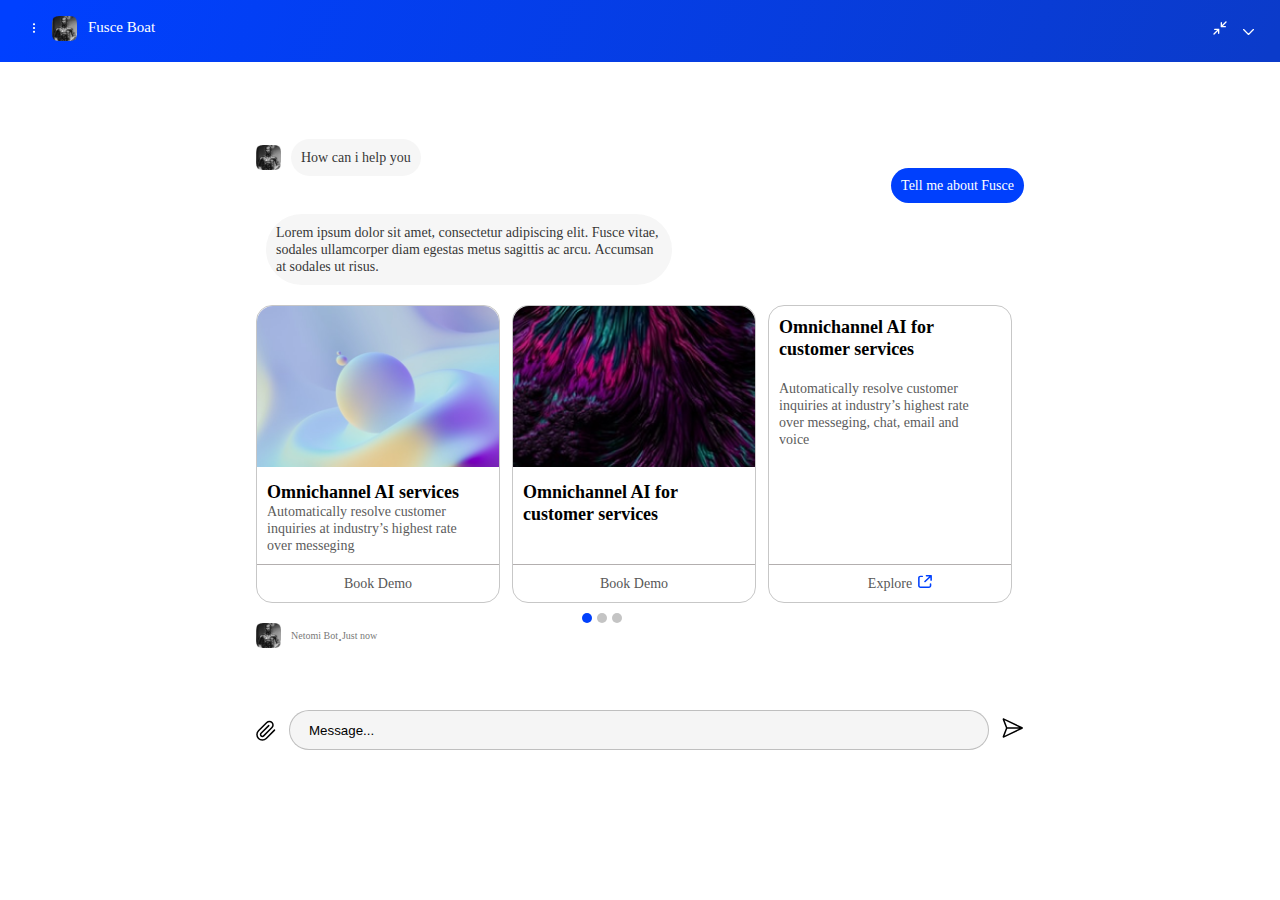
<file: figma/index.html>
<!DOCTYPE html>
<html lang="en">

<head>
    <meta charset="UTF-8">
    <meta http-equiv="X-UA-Compatible" content="IE=edge">
    <meta name="viewport" content="width=device-width, initial-scale=0.41, maximum-scale=1" />
    <title>figma</title>
    <!--== css ==--->
    <link rel="stylesheet" href="./style.css">
    


</head>

<body>
    
    <nav>
        <div class="wraper">
            <div class="wraper-left">
                <div class="wraper-option"><img class="img-cls" src="images/K_menu.svg" width="25"/></div>
                <div class="wraper-img"><img class="profile-img" src="images/unsplash_cTqxDBsEv3g.png" width="25" /></div>
                <div class="wraper-content">Fusce Boat</div>
            </div>
            <div class="wraper-right">
                <div class="w">
                    <img class="img-cls" src="images/minimize-2.svg" width="30" />
                </div>
                <div>
                    <img class="collapse-img" src="images/Vector (1).svg" width="30" />
                </div>
            </div>

        </div>
    </nav>
    <div class="body-container">
        <div class="dflex msg-padding">
            <img src="images/unsplash_cTqxDBsEv3g.png" width="25" />
            <div class="from-msg mr-10">How can i help you</div>
        </div>
        <div class="text-right msg-padding">
            <span class="to-msg">Tell me about  Fusce</span>
        </div>
        <div class="mr-20 msg-padding">
            <div class="from-msg mr-10">Lorem ipsum dolor sit amet, consectetur adipiscing elit. Fusce vitae, sodales ullamcorper diam egestas metus sagittis ac arcu. Accumsan at sodales ut risus.</div>
        </div>
        <div class="car-carsl mr-20">
            <div class="card-width">
                <div><img class="card-img" src="images/img1.png" /></div>
                <div class="card-text">
                    <div class="card-title">Omnichannel AI services</div>
                    <div class="card-des">Automatically resolve customer inquiries at industry’s highest rate over messeging</div>
                </div>
                <div class="book-demo">Book Demo</div>
            </div>
            <div class="card-width">
                <div><img class="card-img" src="images/img2.png" /></div>
                <div class="card-title card-text">Omnichannel AI for customer services</div>
                <div class="book-demo position-abs">Book Demo</div>
            </div>
            <div class="card-width">
                <div class="card-title card-text">Omnichannel AI for customer services</div>
                <div class="card-des card-text">Automatically resolve customer inquiries at industry’s highest rate over messeging, chat, email and voice </div>
                <div class="book-demo position-abs">Explore</div>
                <div class="position-abs newpage "><img class="new_page" src="images/Vector (2).svg" 
                     alt="Vector"/></div>
            </div>
        </div>
        
        <div class="cars-btn-con">
            <div class="cars-btn active-card"></div>
            <div class="cars-btn"></div>
            <div class="cars-btn"></div>
        </div>
        <div class="dflex ">
            <img src="images/unsplash_cTqxDBsEv3g.png" width="25" />
            <div class="net  mr-10">Netomi Bot </div>
            <div class=" dot mr-8">.</div>
            <div class=" just mr-8">Just now</div>


        </div>
    </div>
    <div class="wraper type-input-con">
       <div> <img class="serch-icon" src="images/Vector (3).svg" /></div>
        <div >
            <input class="serch-bar msg-input" type="text" value="Message... "/>
        </div>
        <div><img class="send-icon"  src="images/Union.svg" /></div>
    </div>

</body>

</html>
</file>
<file: figma/style.css>
*{
  margin: 0px;
  padding: 0px;
  box-sizing:border-box;
 
}
nav{
 height: 62px;
 

left: 0px;
top: 0px;
border-radius: 0px;
 width: 
 100%;
background: linear-gradient(109.44deg, #0040FF 1.32%, #0B3BCA 99.1%);
line-height:62px;
padding: 0px 6px;
/* position: fixed;  */
z-index: 1000;
}
.wraper{
display: flex;
align-items: center;
justify-content:space-between;
}
.wraper-left{
    display: flex;
    align-items:center;
    margin-left:20px;
   
}
.wraper-right{
    display: flex;
    align-items:center;
    margin-right: 20px;
}
.wraper-option{
/* position: absolute; */
left: 1.83%;
right: 45.83%;
top: 0px;
align-items:center;
bottom: 16.67%;

}
.wraper-img{
    position: absolute;
    width: 30px;
    height: 30px;
    left: 42px;
    top: 5px;

}
.wraper-content{
display: flex;
align-items:center;
position: absolute;
width: 101px;
font-family: Proxima Nova;
font-style: normal;
/* font-weight: 600; */
font-size: 15px;
line-height: 55px;

color: #FFFFFF;
/* height: 18px; */
left: 88px;
top: 0px;
}
.img-cls{
    height: 16px;
    width: 16px;
}


.collapse-img{
    height: 8px;
    margin-left: 15px;
    width: 11px;
}
.profile-img{
    margin-left: 10px;
}
.dflex{
    display: flex;
    align-items: center;
}
.text-right{
    text-align: right;
}
.body-container{
    margin-top: 6%;
    padding-left: 20%;
    padding-right: 20%;
}
.from-msg{
 background: #F5F5F5;
padding: 10px;
border-radius: 50px;
max-width:406px;
font-family: Proxima Nova;
font-style: normal;
font-weight: normal;
font-size: 14px;
line-height: 17px;
font-feature-settings: 'kern' off;
color: #000000;
opacity: 0.8;
}
.mr-10{
    margin-left: 10px;
}
.mr-20{
    margin-top: 20px;
}
.to-msg{
 background: #0040FD;
color: #fff;
 padding: 10px;
border-radius: 50px;
font-family: Proxima Nova;
font-style: normal;
font-weight: normal;
font-size: 14px;
line-height: 17px;
/* identical to box height */


color: #FFFFFF;
}

.card-width{
    width: 32%;
    margin-right:12px;
    border: 1px solid #C7C7C7;
    border-radius: 16px;
    position: relative;
}
.car-carsl{
    display:flex;
    position: relative;
}
.card-img{
    max-width: 100%;
    border-top-left-radius: 16px;
    border-top-right-radius: 16px;
}
.card-title{
    font-family: Proxima Nova;
    font-style: normal;
    font-weight: 600;
    font-size: 18px;
    line-height: 22px;
    color: #000000;
}
.card-des{
 width: 214px;
height: 51px;
left: 16px;
top: 46px;
font-family: Proxima Nova;
font-style: normal;
font-weight: normal;
font-size: 14px;
line-height: 17px;
color: #000000;
opacity: 0.66;
}
.card-text{
    padding:10px
}
.book-demo{
font-weight: 600;
font-size: 14px;
line-height: 17px;
font-family: Proxima Nova;
font-style: normal;
font-weight: normal;

text-align: center;
padding: 10px;
border-top: 1px solid #b3afaf;
color: #575757;
}
.newpage{

font-weight: 600;
font-size: 14px;
line-height: 17px;
font-family: Proxima Nova;
font-style: normal;
font-weight: normal;

text-align: center;
padding: 10px;

color: #575757;
margin-left: 35px;

}
.cars-btn{
    width: 10px;
    border-radius: 100%;
    background: #C4C4C4;
    height: 10px;
    margin-right: 5px;
}
.active-card{
    background: #0140FC;
}
.new_page{
    height: 13.333333015441895px;
    width: 13.333333015441895px;
    left: 144.4998779296875px;
    top: 12.666748046875px;
    border-radius: 0px;
   
}
.new_page:hover{
    color: #0140FC;
}
.cars-btn-con{
    display: flex;
    width:15%;
    margin-left: auto;margin-right: auto;
    margin-top: 10px;
}
.net{
    left: 0%;
    right: 49.49%;
    top: 0%;
    bottom: 0%;
    font-family: Proxima Nova;
    font-style: normal;
    font-weight: normal;
    font-size: 10px;
    line-height: 12px;
    color: #000000;
    opacity: 0.55;
}
.dot{
left: 20px;
right: 43.43%;
top: 58.33%;
bottom: 25%;
opacity: 0.55
}
.just{
left: 60.61%;
right: 0%;
top: 0%;
bottom: 0%;

font-family: Proxima Nova;
font-style: normal;
font-weight: normal;
font-size: 10px;
line-height: 12px;

color: #000000;

opacity: 0.55;
}
.type-input-con{
    padding-left: 20%;
    padding-right: 20%;
    margin-top:62px;
    margin-bottom: 15px;
}
.serch-bar{
    width: 700px;
    height: 39px;
    border-radius: 50px;
    border: 2px solid #F5F5F5;
    padding: 11px, 16px, 11px, 16px;
    padding: 19px

    
}
.msg-input{
    background: #F5F5F5;
    border: 0.25px solid rgba(0, 0, 0, 0.22);
}
.position-abs{
    position: absolute;
    width: 100%;
    bottom: 0;
}
.serch-icon{

    margin-top:5px;
}
.serch-icon:hover{

    filter: invert(0.5) sepia(1) hue-rotate(190deg);
}

@media screen and (max-device-width: 480px)
and (orientation: portrait) {
    
.body-container{
    
margin-top: 1% !important;
padding-left: 0;
 padding-right: 0;
 overflow-x: hidden;
    }
    .from-msg{
        opacity: 31.8;

    }
    .to-msg{
        margin-left: 168px;
    }

    .serch-bar{
        width:644px;
    }
    
    .msg-padding{
        padding-left: 16px;
        padding-right: 16px;
    }
    .card-img{
        width:100%;
    }
    .card-width{
        height:500px;
    }
    .book-demo{
        position: absolute;
        width: 100%;
        bottom: 0;
    }
    .type-input-con{
     padding-left: 20%;
    padding-right: 20%;
    }
  }
</file>
